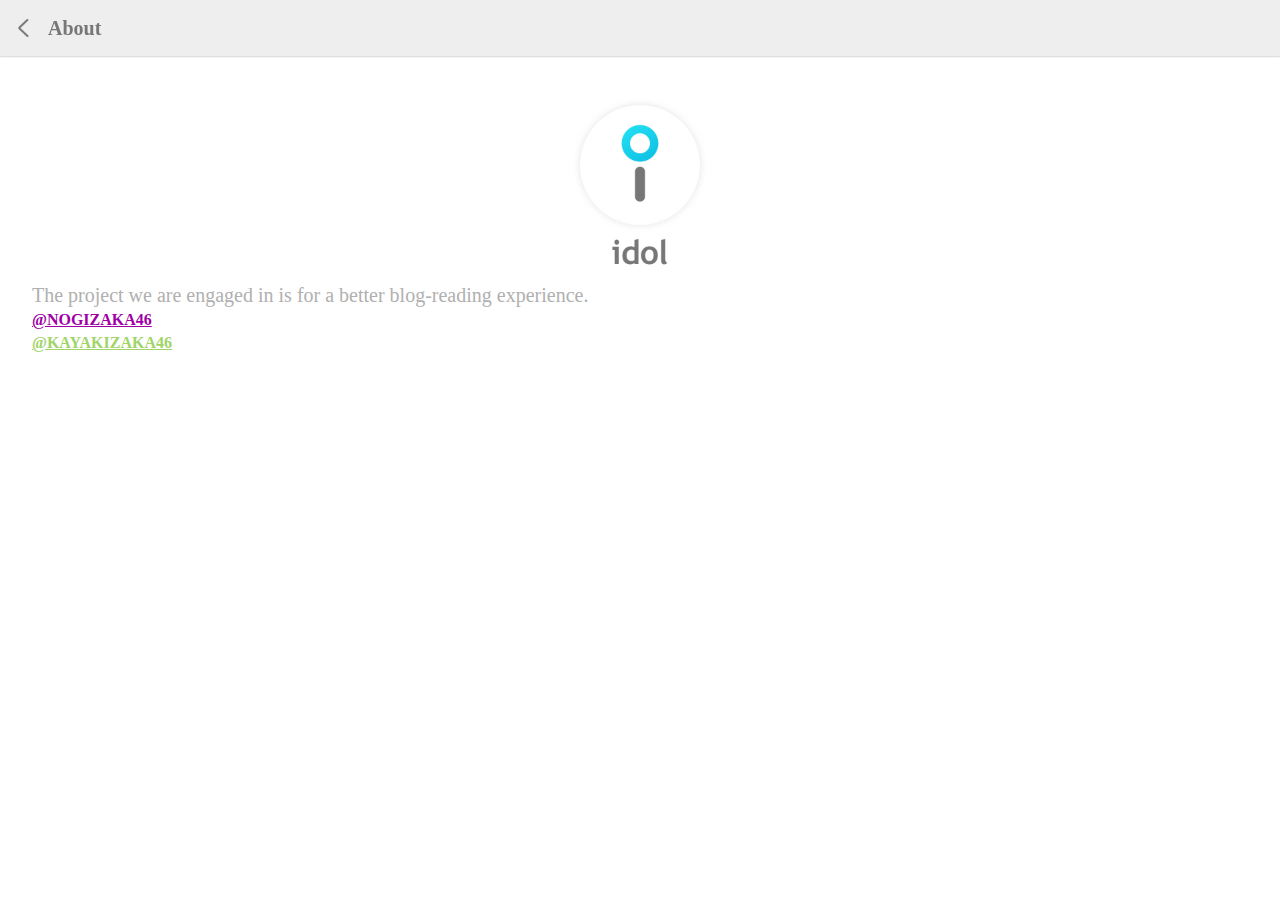
<file: static/pwa-about.html>
<!DOCTYPE html>
<meta charset="UTF-8" />
<meta name="theme-color" content="#eeeeee">
<meta name="viewport" content="width=device-width, initial-scale=1.0, maximum-scale=1.0, user-scalable=0">
<meta name="mobile-web-app-capable" content="yes">
<html>
<head>
<title>about</title>
<link rel="shortcut icon" href="/static/favicon.ico"/>
<link rel="bookmark" href="/static/favicon.ico"/>
<link rel="stylesheet" type="text/css" href="/static/pwa-about.css" />
<script>
</script>
</head>
<body>
	<div id="topbar">
		<div id="back" onclick="javascript:history.back(-1);"></div>
		<div id="title">About</div>
	</div>
	<div id="logo"></div>
	<div id="description">
		The project we are engaged in is for a better blog-reading experience.<br>
		<a id="nogi" href="http://blog.nogizaka46.com/">@NOGIZAKA46</a><br>
		<a id="keyaki" href="http://www.keyakizaka46.com/s/k46o/diary/member?ima=0000">@KAYAKIZAKA46</a>
	</div>	
	<!--<div id="forward">Android application is coming soon.</div>-->
</body>
</html>
</file>
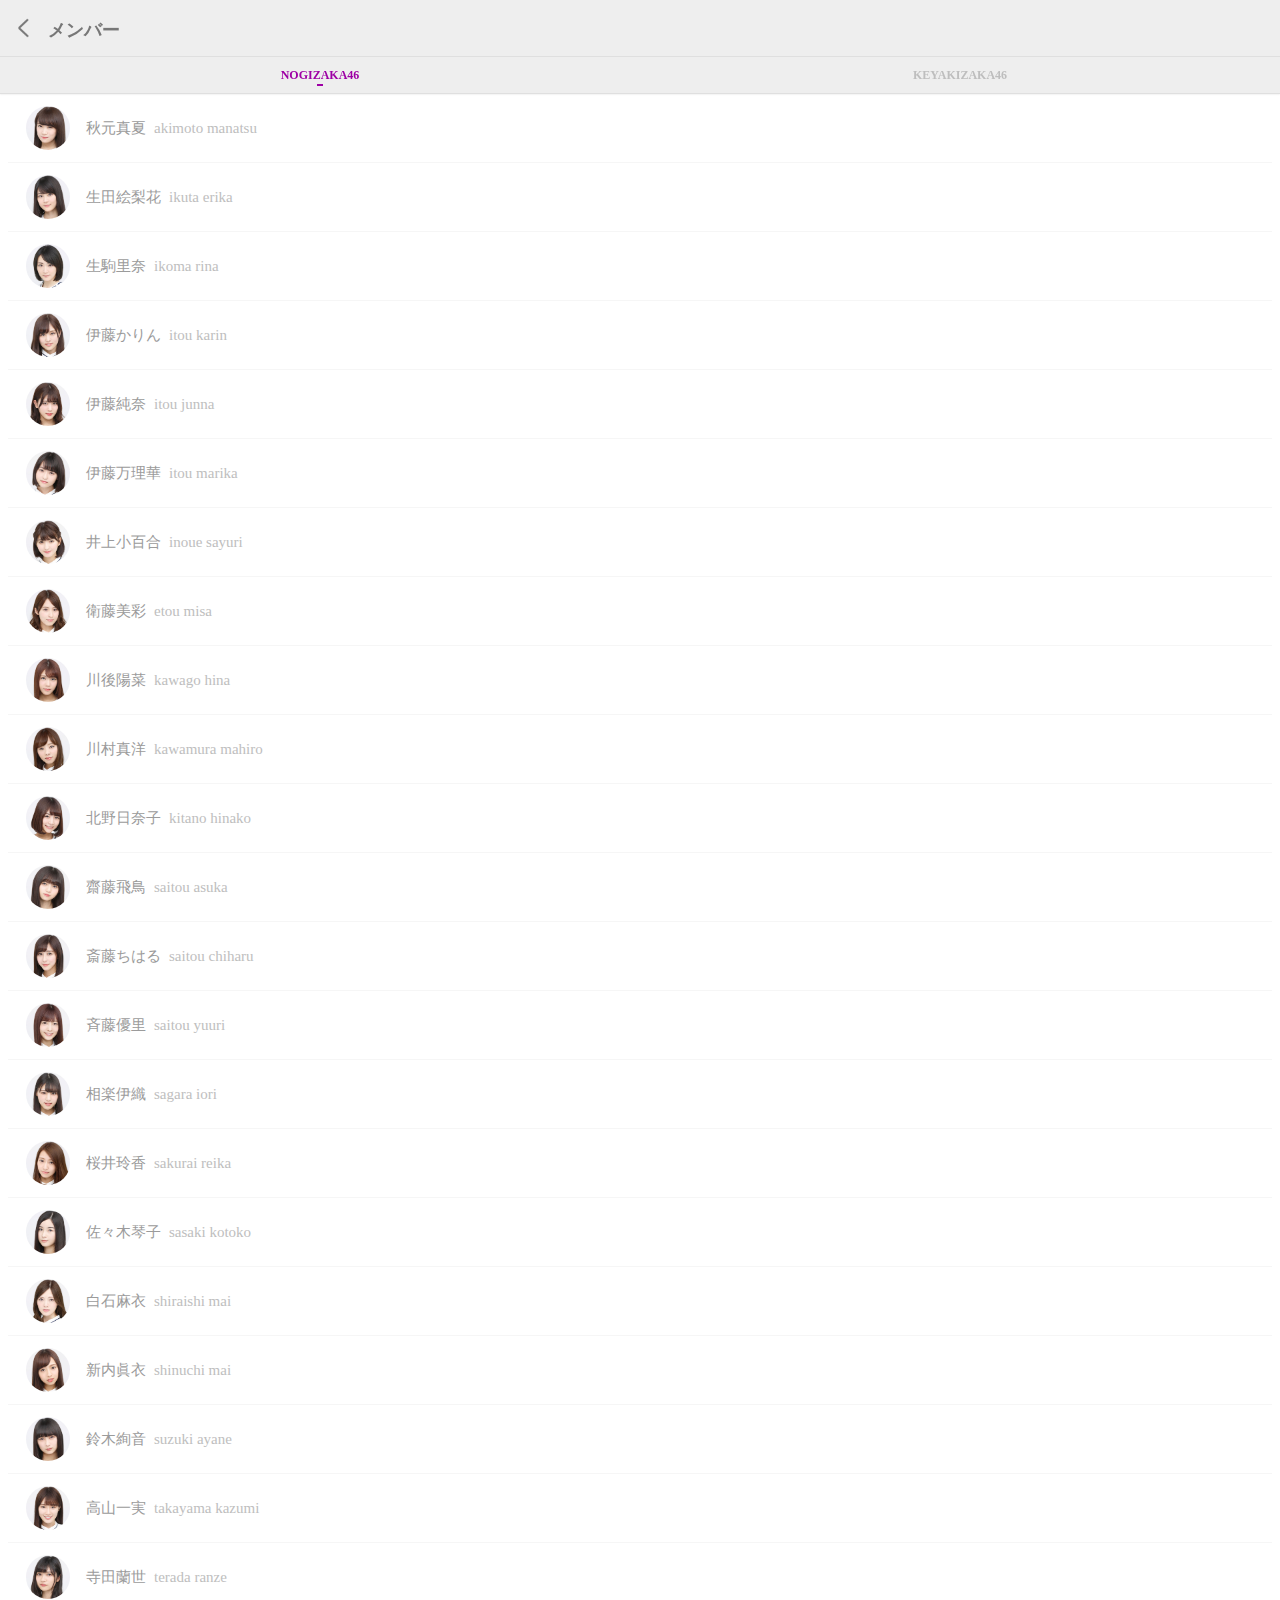
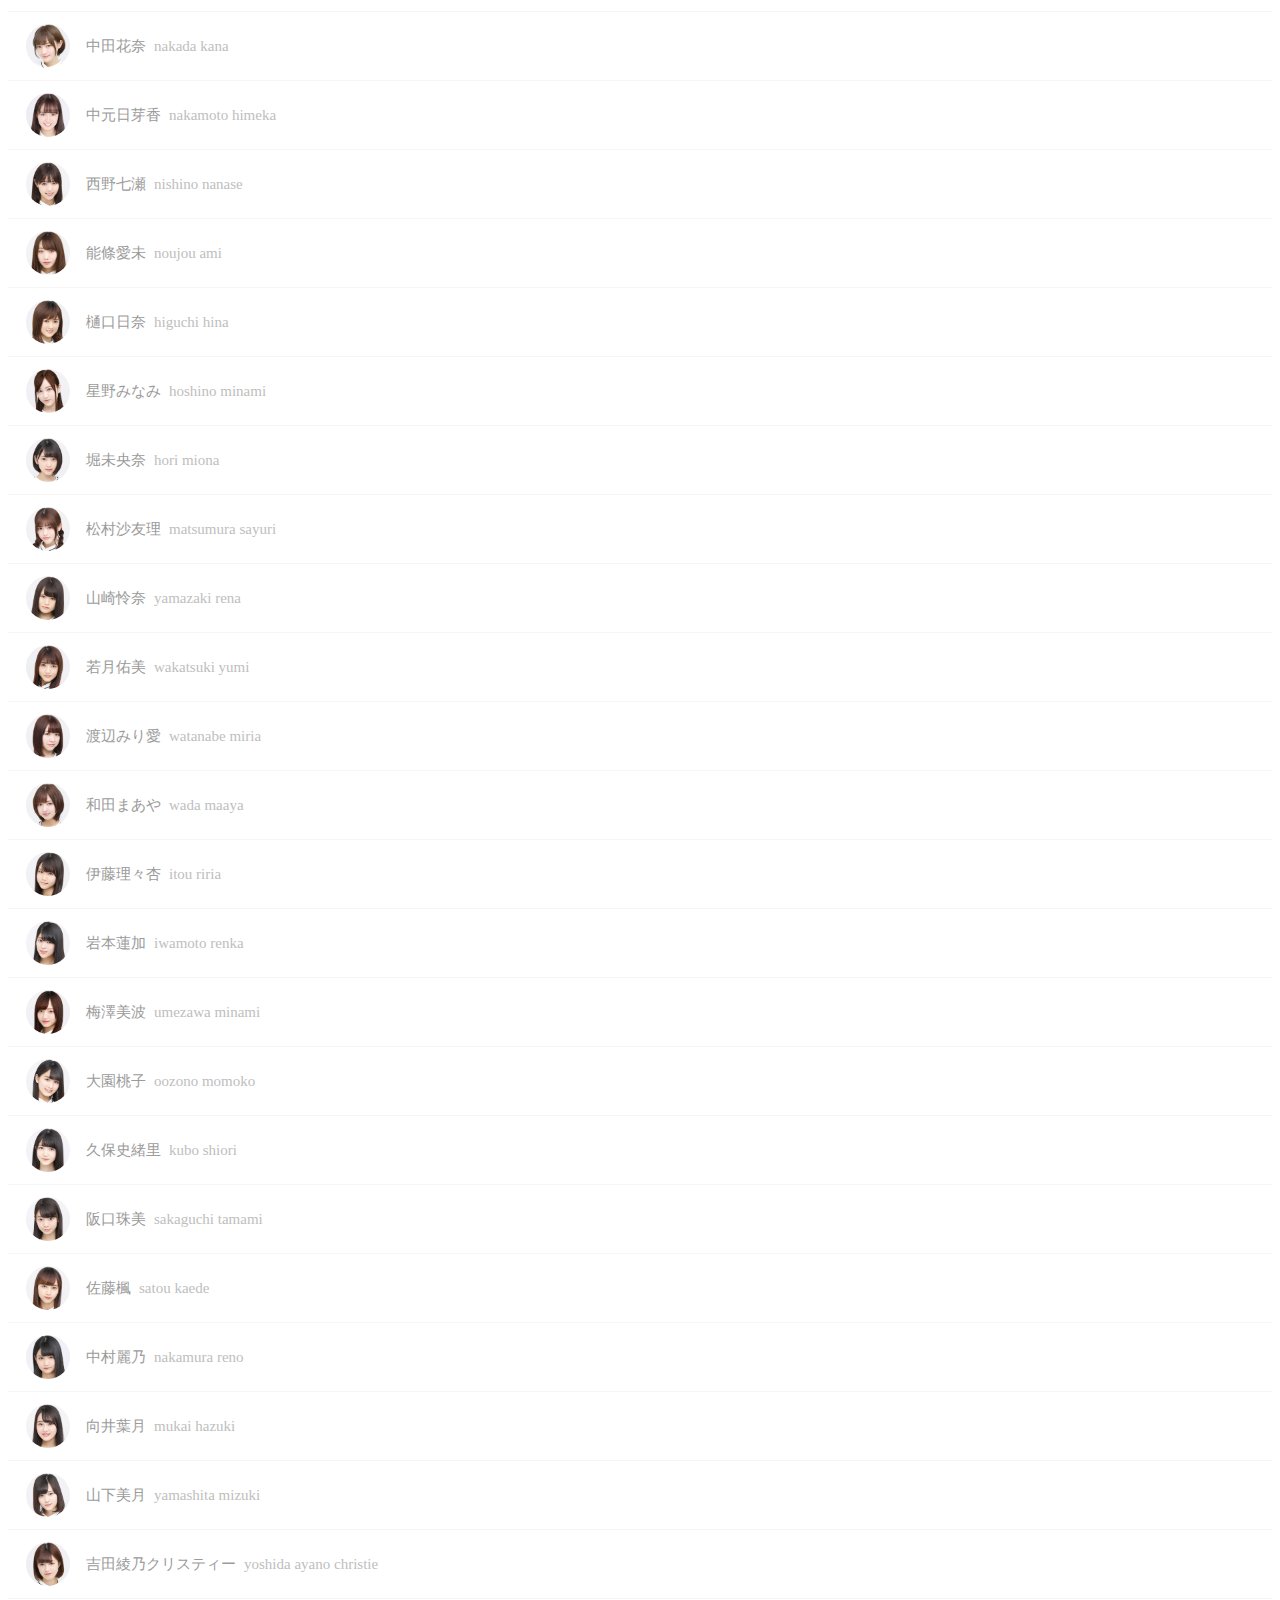
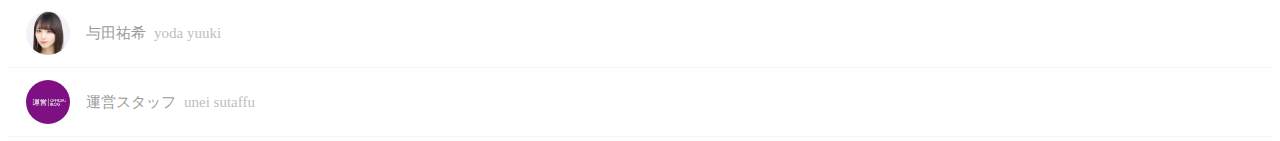
<file: static/pwa-group.html>
<!DOCTYPE html>
<meta charset="UTF-8" />
<meta name="theme-color" content="#eeeeee">
<meta name="viewport" content="width=device-width, initial-scale=1.0, maximum-scale=1.0, user-scalable=0">
<meta name="mobile-web-app-capable" content="yes">
<html>
<head>
<title>メンバー</title>
<link rel="shortcut icon" href="/static/favicon.ico"/>
<link rel="bookmark" href="/static/favicon.ico"/>
<link rel="stylesheet" type="text/css" href="/static/pwa-group.css" />
<script type="text/javascript">
var scrolldelay;
var state;
function statusCheck(){
	if(history.state!=null)
	{
		if(history.state.group=="nogizaka")
		{
			nogiTab();
		}
		else if(history.state.group=="keyakizaka")
		{
			keyakiTab();
		}
	}
}
function pageScroll(){
	if(document.documentElement.scrollTop+document.body.scrollTop==0){
		clearTimeout(scrolldelay);
	}
	else{
		window.scrollBy(0,-70);
		scrolldelay=setTimeout('pageScroll()',10);
	}
}
function nogiTab(){
	document.getElementById("nogimember").style.display="block";
	document.getElementById("keyakimember").style.display="none";
	document.getElementById("nogi").style.color="#9E00A5";
	document.getElementById("keyaki").style.color="#BEBEBE";
	document.getElementById("line-nogi").style.visibility="visible";
	document.getElementById("line-keyaki").style.visibility="hidden";
	history.replaceState({"group":"nogizaka"}, null, null);
}
function keyakiTab(){
	document.getElementById("nogimember").style.display="none";
	document.getElementById("keyakimember").style.display="block";
	document.getElementById("nogi").style.color="#BEBEBE";
	document.getElementById("keyaki").style.color="#A0D468";
	document.getElementById("line-nogi").style.visibility="hidden";
	document.getElementById("line-keyaki").style.visibility="visible";
	history.replaceState({"group":"keyakizaka"}, null, null);
}
function touch(){
	var startx;
	var starty;
	var endx;
	var endy;
	var el=document.getElementById('list');
	function cons(){
		if(Math.abs(starty-endy)<80)
		{
			if(startx-endx>80){
				keyakiTab();
			}
			else if(endx-startx>80){
				nogiTab();
			}
		}
	}
	el.addEventListener('touchstart',function(e){
		startx = e.targetTouches[0].pageX;
		starty = e.targetTouches[0].pageY;
	});
	el.addEventListener('touchend',function(e){
		endx = e.changedTouches[0].pageX;
		endy = e.changedTouches[0].pageY;
		cons();
	});
}
function start2do()
{
	touch();
	statusCheck();
}
function docReady(cb) {
	if (document.readyState != 'loading')
	{
		cb();
	}
	else
	{
		document.addEventListener('DOMContentLoaded', cb);
	}
}
docReady(start2do);
</script>
</head>
<body>
<div id="topbar">
	<div id="titlebar" onclick="pageScroll();">
		<div id="back" onclick="event.cancelBubble = true;javascript:history.back(-1);"></div>
		<div id="title">メンバー</div>
	</div>	
	<div id="tabbar">
		<div class="tab" id="nogi" onclick="nogiTab()">
			NOGIZAKA46
			<div id="line-nogi"></div>
		</div>
		<div class="tab" id="keyaki" onclick="keyakiTab()">
			KEYAKIZAKA46
			<div id="line-keyaki"></div>
		</div>		
	</div>
</div>
<div id="list">
<div id="nogimember">
<div class="member" onclick="window.location.href='/akimoto-manatsu'">
	<div class="avatar" style="background-image:url(/avatar/akimoto-manatsu.jpg)"></div>
	<div class="name">秋元真夏</div>
	<div class="rome">akimoto manatsu</div>
</div>
<div class="member" onclick="window.location.href='/ikuta-erika'">
	<div class="avatar" style="background-image:url(/avatar/ikuta-erika.jpg)"></div>
	<div class="name">生田絵梨花</div>
	<div class="rome">ikuta erika</div>
</div>
<div class="member" onclick="window.location.href='/ikoma-rina'">
	<div class="avatar" style="background-image:url(/avatar/ikoma-rina.jpg)"></div>
	<div class="name">生駒里奈</div>
	<div class="rome">ikoma rina</div>
</div>
<div class="member" onclick="window.location.href='/itou-karin'">
	<div class="avatar" style="background-image:url(/avatar/itou-karin.jpg)"></div>
	<div class="name">伊藤かりん</div>
	<div class="rome">itou karin</div>
</div>
<div class="member" onclick="window.location.href='/itou-junna'">
	<div class="avatar" style="background-image:url(/avatar/itou-junna.jpg)"></div>
	<div class="name">伊藤純奈</div>
	<div class="rome">itou junna</div>
</div>
<div class="member" onclick="window.location.href='/itou-marika'">
	<div class="avatar" style="background-image:url(/avatar/itou-marika.jpg)"></div>
	<div class="name">伊藤万理華</div>
	<div class="rome">itou marika</div>
</div>
<div class="member" onclick="window.location.href='/inoue-sayuri'">
	<div class="avatar" style="background-image:url(/avatar/inoue-sayuri.jpg)"></div>
	<div class="name">井上小百合</div>
	<div class="rome">inoue sayuri</div>
</div>
<div class="member" onclick="window.location.href='/etou-misa'">
	<div class="avatar" style="background-image:url(/avatar/etou-misa.jpg)"></div>
	<div class="name">衛藤美彩</div>
	<div class="rome">etou misa</div>
</div>
<div class="member" onclick="window.location.href='/kawago-hina'">
	<div class="avatar" style="background-image:url(/avatar/kawago-hina.jpg)"></div>
	<div class="name">川後陽菜</div>
	<div class="rome">kawago hina</div>
</div>
<div class="member" onclick="window.location.href='/kawamura-mahiro'">
	<div class="avatar" style="background-image:url(/avatar/kawamura-mahiro.jpg)"></div>
	<div class="name">川村真洋</div>
	<div class="rome">kawamura mahiro</div>
</div>
<div class="member" onclick="window.location.href='/kitano-hinako'">
	<div class="avatar" style="background-image:url(/avatar/kitano-hinako.jpg)"></div>
	<div class="name">北野日奈子</div>
	<div class="rome">kitano hinako</div>
</div>
<div class="member" onclick="window.location.href='/saitou-asuka'">
	<div class="avatar" style="background-image:url(/avatar/saitou-asuka.jpg)"></div>
	<div class="name">齋藤飛鳥</div>
	<div class="rome">saitou asuka</div>
</div>
<div class="member" onclick="window.location.href='/saitou-chiharu'">
	<div class="avatar" style="background-image:url(/avatar/saitou-chiharu.jpg)"></div>
	<div class="name">斎藤ちはる</div>
	<div class="rome">saitou chiharu</div>
</div>
<div class="member" onclick="window.location.href='/saitou-yuuri'">
	<div class="avatar" style="background-image:url(/avatar/saitou-yuuri.jpg)"></div>
	<div class="name">斉藤優里</div>
	<div class="rome">saitou yuuri</div>
</div>
<div class="member" onclick="window.location.href='/sagara-iori'">
	<div class="avatar" style="background-image:url(/avatar/sagara-iori.jpg)"></div>
	<div class="name">相楽伊織</div>
	<div class="rome">sagara iori</div>
</div>
<div class="member" onclick="window.location.href='/sakurai-reika'">
	<div class="avatar" style="background-image:url(/avatar/sakurai-reika.jpg)"></div>
	<div class="name">桜井玲香</div>
	<div class="rome">sakurai reika</div>
</div>
<div class="member" onclick="window.location.href='/sasaki-kotoko'">
	<div class="avatar" style="background-image:url(/avatar/sasaki-kotoko.jpg)"></div>
	<div class="name">佐々木琴子</div>
	<div class="rome">sasaki kotoko</div>
</div>
<div class="member" onclick="window.location.href='/shiraishi-mai'">
	<div class="avatar" style="background-image:url(/avatar/shiraishi-mai.jpg)"></div>
	<div class="name">白石麻衣</div>
	<div class="rome">shiraishi mai</div>
</div>
<div class="member" onclick="window.location.href='/shinuchi-mai'">
	<div class="avatar" style="background-image:url(/avatar/shinuchi-mai.jpg)"></div>
	<div class="name">新内眞衣</div>
	<div class="rome">shinuchi mai</div>
</div>
<div class="member" onclick="window.location.href='/suzuki-ayane'">
	<div class="avatar" style="background-image:url(/avatar/suzuki-ayane.jpg)"></div>
	<div class="name">鈴木絢音</div>
	<div class="rome">suzuki ayane</div>
</div>
<div class="member" onclick="window.location.href='/takayama-kazumi'">
	<div class="avatar" style="background-image:url(/avatar/takayama-kazumi.jpg)"></div>
	<div class="name">高山一実</div>
	<div class="rome">takayama kazumi</div>
</div>
<div class="member" onclick="window.location.href='/terada-ranze'">
	<div class="avatar" style="background-image:url(/avatar/terada-ranze.jpg)"></div>
	<div class="name">寺田蘭世</div>
	<div class="rome">terada ranze</div>
</div>
<div class="member" onclick="window.location.href='/nakada-kana'">
	<div class="avatar" style="background-image:url(/avatar/nakada-kana.jpg)"></div>
	<div class="name">中田花奈</div>
	<div class="rome">nakada kana</div>
</div>
<div class="member" onclick="window.location.href='/nakamoto-himeka'">
	<div class="avatar" style="background-image:url(/avatar/nakamoto-himeka.jpg)"></div>
	<div class="name">中元日芽香</div>
	<div class="rome">nakamoto himeka</div>
</div>
<div class="member" onclick="window.location.href='/nishino-nanase'">
	<div class="avatar" style="background-image:url(/avatar/nishino-nanase.jpg)"></div>
	<div class="name">西野七瀬</div>
	<div class="rome">nishino nanase</div>
</div>
<div class="member" onclick="window.location.href='/noujou-ami'">
	<div class="avatar" style="background-image:url(/avatar/noujou-ami.jpg)"></div>
	<div class="name">能條愛未</div>
	<div class="rome">noujou ami</div>
</div>
<!--<div class="member" onclick="window.location.href='/hashimoto-nanami'">
	<div class="avatar" style="background-image:url(/avatar/hashimoto-nanami.jpg)"></div>
	<div class="name">橋本奈々未</div>
	<div class="rome">hashimoto nanami</div>
</div>-->
<div class="member" onclick="window.location.href='/higuchi-hina'">
	<div class="avatar" style="background-image:url(/avatar/higuchi-hina.jpg)"></div>
	<div class="name">樋口日奈</div>
	<div class="rome">higuchi hina</div>
</div>
<div class="member" onclick="window.location.href='/hoshino-minami'">
	<div class="avatar" style="background-image:url(/avatar/hoshino-minami.jpg)"></div>
	<div class="name">星野みなみ</div>
	<div class="rome">hoshino minami</div>
</div>
<div class="member" onclick="window.location.href='/hori-miona'">
	<div class="avatar" style="background-image:url(/avatar/hori-miona.jpg)"></div>
	<div class="name">堀未央奈</div>
	<div class="rome">hori miona</div>
</div>
<div class="member" onclick="window.location.href='/matsumura-sayuri'">
	<div class="avatar" style="background-image:url(/avatar/matsumura-sayuri.jpg)"></div>
	<div class="name">松村沙友理</div>
	<div class="rome">matsumura sayuri</div>
</div>
<div class="member" onclick="window.location.href='/yamazaki-rena'">
	<div class="avatar" style="background-image:url(/avatar/yamazaki-rena.jpg)"></div>
	<div class="name">山崎怜奈</div>
	<div class="rome">yamazaki rena</div>
</div>
<div class="member" onclick="window.location.href='/wakatsuki-yumi'">
	<div class="avatar" style="background-image:url(/avatar/wakatsuki-yumi.jpg)"></div>
	<div class="name">若月佑美</div>
	<div class="rome">wakatsuki yumi</div>
</div>
<div class="member" onclick="window.location.href='/watanabe-miria'">
	<div class="avatar" style="background-image:url(/avatar/watanabe-miria.jpg)"></div>
	<div class="name">渡辺みり愛</div>
	<div class="rome">watanabe miria</div>
</div>
<div class="member" onclick="window.location.href='/wada-maaya'">
	<div class="avatar" style="background-image:url(/avatar/wada-maaya.jpg)"></div>
	<div class="name">和田まあや</div>
	<div class="rome">wada maaya</div>
</div>
<!-- <div class="member" onclick="window.location.href='/sankisei'">
	<div class="avatar" style="background-image:url(/avatar/sankisei.jpg)"></div>
	<div class="name">３期生</div>
	<div class="rome">sankisei</div>
</div> -->
<div class="member" onclick="window.location.href='/itou-riria'">
	<div class="avatar" style="background-image:url(/avatar/itou-riria.jpg)"></div>
	<div class="name">伊藤理々杏</div>
	<div class="rome">itou riria</div>
</div>
<div class="member" onclick="window.location.href='/iwamoto-renka'">
	<div class="avatar" style="background-image:url(/avatar/iwamoto-renka.jpg)"></div>
	<div class="name">岩本蓮加</div>
	<div class="rome">iwamoto renka</div>
</div>
<div class="member" onclick="window.location.href='/umezawa-minami'">
	<div class="avatar" style="background-image:url(/avatar/umezawa-minami.jpg)"></div>
	<div class="name">梅澤美波</div>
	<div class="rome">umezawa minami</div>
</div>
<div class="member" onclick="window.location.href='/oozono-momoko'">
	<div class="avatar" style="background-image:url(/avatar/oozono-momoko.jpg)"></div>
	<div class="name">大園桃子</div>
	<div class="rome">oozono momoko</div>
</div>
<div class="member" onclick="window.location.href='/kubo-shiori'">
	<div class="avatar" style="background-image:url(/avatar/kubo-shiori.jpg)"></div>
	<div class="name">久保史緒里</div>
	<div class="rome">kubo shiori</div>
</div>
<div class="member" onclick="window.location.href='/sakaguchi-tamami'">
	<div class="avatar" style="background-image:url(/avatar/sakaguchi-tamami.jpg)"></div>
	<div class="name">阪口珠美</div>
	<div class="rome">sakaguchi tamami</div>
</div>
<div class="member" onclick="window.location.href='/satou-kaede'">
	<div class="avatar" style="background-image:url(/avatar/satou-kaede.jpg)"></div>
	<div class="name">佐藤楓</div>
	<div class="rome">satou kaede</div>
</div>
<div class="member" onclick="window.location.href='/nakamura-reno'">
	<div class="avatar" style="background-image:url(/avatar/nakamura-reno.jpg)"></div>
	<div class="name">中村麗乃</div>
	<div class="rome">nakamura reno</div>
</div>
<div class="member" onclick="window.location.href='/mukai-hazuki'">
	<div class="avatar" style="background-image:url(/avatar/mukai-hazuki.jpg)"></div>
	<div class="name">向井葉月</div>
	<div class="rome">mukai hazuki</div>
</div>
<div class="member" onclick="window.location.href='/yamashita-mizuki'">
	<div class="avatar" style="background-image:url(/avatar/yamashita-mizuki.jpg)"></div>
	<div class="name">山下美月</div>
	<div class="rome">yamashita mizuki</div>
</div>
<div class="member" onclick="window.location.href='/yoshida-ayano-christie'">
	<div class="avatar" style="background-image:url(/avatar/yoshida-ayano-christie.jpg)"></div>
	<div class="name">吉田綾乃クリスティー</div>
        <div class="rome">yoshida ayano christie</div>
</div>
<div class="member" onclick="window.location.href='/yoda-yuuki'">
	<div class="avatar" style="background-image:url(/avatar/yoda-yuuki.jpg)"></div>
	<div class="name">与田祐希</div>
	<div class="rome">yoda yuuki</div>
</div>
<div class="member" onclick="window.location.href='/unei-sutaffu'">
	<div class="avatar" style="background-image:url(/avatar/unei-sutaffu.jpg)"></div>
	<div class="name">運営スタッフ</div>
	<div class="rome">unei sutaffu</div>
</div>
</div>
<div id="keyakimember">
<div class="member" onclick="window.location.href='/ishimori-nijika'">
	<div class="avatar" style="background-image:url(/avatar/ishimori-nijika.jpg)"></div>
	<div class="name">石森虹花</div>
	<div class="rome">ishimori nijika</div>
</div>
<div class="member" onclick="window.location.href='/imaizumi-yui'">
	<div class="avatar" style="background-image:url(/avatar/imaizumi-yui.jpg)"></div>
	<div class="name">今泉佑唯</div>
	<div class="rome">imaizumi yui</div>
</div>
<div class="member" onclick="window.location.href='/uemura-rina'">
	<div class="avatar" style="background-image:url(/avatar/uemura-rina.jpg)"></div>
	<div class="name">上村莉菜</div>
	<div class="rome">uemura rina</div>
</div>
<div class="member" onclick="window.location.href='/ozeki-rika'">
	<div class="avatar" style="background-image:url(/avatar/ozeki-rika.jpg)"></div>
	<div class="name">尾関梨香</div>
	<div class="rome">ozeki rika</div>
</div>
<div class="member" onclick="window.location.href='/oda-nana'">
	<div class="avatar" style="background-image:url(/avatar/oda-nana.jpg)"></div>
	<div class="name">織田奈那</div>
	<div class="rome">oda nana</div>
</div>
<div class="member" onclick="window.location.href='/koike-minami'">
	<div class="avatar" style="background-image:url(/avatar/koike-minami.jpg)"></div>
	<div class="name">小池美波</div>
	<div class="rome">koike minami</div>
</div>
<div class="member" onclick="window.location.href='/kobayashi-yui'">
	<div class="avatar" style="background-image:url(/avatar/kobayashi-yui.jpg)"></div>
	<div class="name">小林由依</div>
	<div class="rome">kobayashi yui</div>
</div>
<div class="member" onclick="window.location.href='/saitou-fuyuka'">
	<div class="avatar" style="background-image:url(/avatar/saitou-fuyuka.jpg)"></div>
	<div class="name">齋藤冬優花</div>
	<div class="rome">saitou fuyuka</div>
</div>
<div class="member" onclick="window.location.href='/satou-shiori'">
	<div class="avatar" style="background-image:url(/avatar/satou-shiori.jpg)"></div>
	<div class="name">佐藤詩織</div>
	<div class="rome">satou shiori</div>
</div>
<div class="member" onclick="window.location.href='/shida-manaka'">
	<div class="avatar" style="background-image:url(/avatar/shida-manaka.jpg)"></div>
	<div class="name">志田愛佳</div>
	<div class="rome">shida manaka</div>
</div>
<div class="member" onclick="window.location.href='/sugai-yuuka'">
	<div class="avatar" style="background-image:url(/avatar/sugai-yuuka.jpg)"></div>
	<div class="name">菅井友香</div>
	<div class="rome">sugai yuuka</div>
</div>
<div class="member" onclick="window.location.href='/suzumoto-miyu'">
	<div class="avatar" style="background-image:url(/avatar/suzumoto-miyu.jpg)"></div>
	<div class="name">鈴本美愉</div>
	<div class="rome">suzumoto miyu</div>
</div>
<div class="member" onclick="window.location.href='/nagasawa-nanako'">
	<div class="avatar" style="background-image:url(/avatar/nagasawa-nanako.jpg)"></div>
	<div class="name">長沢菜々香</div>
	<div class="rome">nagasawa nanako</div>
</div>
<div class="member" onclick="window.location.href='/habu-mizuho'">
	<div class="avatar" style="background-image:url(/avatar/habu-mizuho.jpg)"></div>
	<div class="name">土生瑞穂</div>
	<div class="rome">habu mizuho</div>
</div>
<div class="member" onclick="window.location.href='/harada-aoi'">
	<div class="avatar" style="background-image:url(/avatar/harada-aoi.jpg)"></div>
	<div class="name">原田葵</div>
	<div class="rome">harada aoi</div>
</div>
<div class="member" onclick="window.location.href='/hirate-yurina'">
	<div class="avatar" style="background-image:url(/avatar/hirate-yurina.jpg)"></div>
	<div class="name">平手友梨奈</div>
	<div class="rome">hirate yurina</div>
</div>
<div class="member" onclick="window.location.href='/moriya-akane'">
	<div class="avatar" style="background-image:url(/avatar/moriya-akane.jpg)"></div>
	<div class="name">守屋茜</div>
	<div class="rome">moriya akane</div>
</div>
<div class="member" onclick="window.location.href='/yonetani-nanami'">
	<div class="avatar" style="background-image:url(/avatar/yonetani-nanami.jpg)"></div>
	<div class="name">米谷奈々未</div>
	<div class="rome">yonetani nanami</div>
</div>
<div class="member" onclick="window.location.href='/watanabe-rika'">
	<div class="avatar" style="background-image:url(/avatar/watanabe-rika.jpg)"></div>
	<div class="name">渡辺梨加</div>
	<div class="rome">watanabe rika</div>
</div>
<div class="member" onclick="window.location.href='/watanabe-risa'">
	<div class="avatar" style="background-image:url(/avatar/watanabe-risa.jpg)"></div>
	<div class="name">渡邉理佐</div>
	<div class="rome">watanabe risa</div>
</div>
<div class="member" onclick="window.location.href='/iguchi-mao'">
	<div class="avatar" style="background-image:url(/avatar/iguchi-mao.jpg)"></div>
	<div class="name">井口眞緒</div>
	<div class="rome">iguchi mao</div>
</div>
<div class="member" onclick="window.location.href='/ushio-sarina'">
	<div class="avatar" style="background-image:url(/avatar/ushio-sarina.jpg)"></div>
	<div class="name">潮紗理菜</div>
	<div class="rome">ushio sarina</div>
</div>
<div class="member" onclick="window.location.href='/kakizaki-memi'">
	<div class="avatar" style="background-image:url(/avatar/kakizaki-memi.jpg)"></div>
	<div class="name">柿崎芽実</div>
	<div class="rome">kakizaki memi</div>
</div>
<div class="member" onclick="window.location.href='/kageyama-yuuka'">
	<div class="avatar" style="background-image:url(/avatar/kageyama-yuuka.jpg)"></div>
	<div class="name">影山優佳</div>
	<div class="rome">kageyama yuuka</div>
</div>
<div class="member" onclick="window.location.href='/katou-shiho'">
	<div class="avatar" style="background-image:url(/avatar/katou-shiho.jpg)"></div>
	<div class="name">加藤史帆</div>
	<div class="rome">katou shiho</div>
</div>
<div class="member" onclick="window.location.href='/saitou-kyouko'">
	<div class="avatar" style="background-image:url(/avatar/saitou-kyouko.jpg)"></div>
	<div class="name">齊藤京子</div>
	<div class="rome">saitou kyouko</div>
</div>
<div class="member" onclick="window.location.href='/sasaki-kumi'">
	<div class="avatar" style="background-image:url(/avatar/sasaki-kumi.jpg)"></div>
	<div class="name">佐々木久美</div>
	<div class="rome">sasaki kumi</div>
</div>
<div class="member" onclick="window.location.href='/sasaki-mirei'">
	<div class="avatar" style="background-image:url(/avatar/sasaki-mirei.jpg)"></div>
	<div class="name">佐々木美玲</div>
	<div class="rome">sasaki mirei</div>
</div>
<div class="member" onclick="window.location.href='/takase-mana'">
	<div class="avatar" style="background-image:url(/avatar/takase-mana.jpg)"></div>
	<div class="name">高瀬愛奈</div>
	<div class="rome">takase mana</div>
</div>
<div class="member" onclick="window.location.href='/takamoto-ayaka'">
	<div class="avatar" style="background-image:url(/avatar/takamoto-ayaka.jpg)"></div>
	<div class="name">高本彩花</div>
	<div class="rome">takamoto ayaka</div>
</div>
<div class="member" onclick="window.location.href='/nagahama-neru'">
	<div class="avatar" style="background-image:url(/avatar/nagahama-neru.jpg)"></div>
	<div class="name">長濱ねる</div>
	<div class="rome">nagahama neru</div>
</div>
<div class="member" onclick="window.location.href='/higashimura-mei'">
	<div class="avatar" style="background-image:url(/avatar/higashimura-mei.jpg)"></div>
	<div class="name">東村芽依</div>
	<div class="rome">higashimura mei</div>
</div>
</div>
</div>
</body>
</html>
</file>
<file: static/pwa-about.css>
body{
	margin: 0;
	font-family:"roboto","Trebuchet MS", "Hiragino Kaku Gothic Pro";
	-webkit-user-select: none;
	-moz-user-select: none;
	-ms-user-select: none;
	user-select: none;
}
#topbar{
	position: fixed;
	top: 0;
	width: 100%;
	height: 56px;
	border-bottom: 1px solid #dfdfdf;
	box-shadow: 0px 0px 2px #dfdfdf;
	background-color: #eeeeee;
}
#back{
	height: 28px;
	width: 28px;
	background-size: 28px 28px;
	background-repeat: no-repeat;
	background-position: center center;
	display: inline-block;
	padding: 14px 10px;
	float: left;
	background-image: url(/static/ic_back.png);
}
#back:active{
	margin:10px 6px;
	padding:0;
	height:36px;
	width:36px;
	background-color:#e2e2e2;
	border-radius:18px;
}
#title{
        float: left;
        display: inline-block;
        font-size:20px;
        font-weight:bold;
        height: 56px;
        line-height: 56px;
        color: #777777;
}
#logo{
	margin-top:96px;
	margin-bottom:8px;
	height: 180px;
	width: 100%;
	background-image: url(/static/about.jpg);
	background-size: 160px 180px;
	background-repeat: no-repeat;
	background-position: center;

}
#description{
	margin: 0 32px;
	font-size:20px;
	color:#b0b0b0;
	margin-bottom:6px;
}

a#nogi,a#nogi:visited,a#nogi:hover,a#nogi:active{
	font-size:16px;
	font-weight:bold;
	color:#9E00A5 !important;
}
a#keyaki,a#keyaki:visited,a#keyaki:hover,a#keyaki:active{
	font-weight:bold;
	font-size:16px;
	color:#A0D468 !important;
}
#forward{
	width:100%;
	color:#cbcbcb;
	margin-bottom:12px;
	font-size:14px;
	margin-top:120px;
	text-align:center;
}
</file>
<file: static/pwa-group.css>
body{
	margin: 0;
	font-family:"roboto","Trebuchet MS", "Hiragino Kaku Gothic Pro";
	-webkit-user-select: none;
	-moz-user-select: none;
	-ms-user-select: none;
	user-select: none;
}
#list{
	margin-top: 94px;
	margin-bottom: 4px;
}
#topbar{
	position: fixed;
	top: 0;
	width: 100%;
	height: 93px;
	border-bottom: 1px solid #dfdfdf;
	box-shadow: 0px 0px 2px #dfdfdf;
	background-color: #eeeeee;
}
#titlebar{
	height: 56px;
	border-bottom: 1px solid #dfdfdf;
}
#back{
	height: 28px;
	width: 28px;
	background-size: 28px 28px;
	background-repeat: no-repeat;
	background-position: center center;
	display: inline-block;
	padding: 14px 10px;
	float: left;
	background-image: url(/static/ic_back.png);
}
#back:active{
	margin:10px 6px;
	padding:0;
	height:36px;
	width:36px;
	background-color:#e2e2e2;
	border-radius:18px;
}
#title{
	float: left;
	display: inline-block;
	position: relative;
	top: 2px;
	font-size:18px;
	font-weight:bold;
	height: 56px;
	line-height: 56px;
	color: #777777;
}
#tabbar{
	height: 36px;
}
.tab{
	width: 50%;
	text-align: center;
	font-weight: bold;
	font-size: 12px;
	height: 25px;
	padding-top: 11px;
}
.tab:active{
	background-color: #e6e6e6;
}
.tab#keyaki{
	float: right;
	color: #bebebe;
}
.tab#nogi{
	float: left;
	color: #9E00A5;
}
#line-nogi,#line-keyaki{
	margin-top: 1px !important;
	height: 2px;
	width: 6px;
	margin: 0 auto;
}
#line-nogi{
	background-color: #9E00A5;
}
#line-keyaki{
	visibility: hidden;
	background-color: #A0D468;
}

.member{
	height: 68px;
	margin: 0 8px;
	border-bottom: 1px solid #f6f6f6;
	overflow: hidden;
}
.member:active{
	margin:0;
	padding: 0 8px;
	background-color:#f7f7f7;
}
.avatar,.name,.rome{
	float: left;
	display: inline-block;
	vertical-align: top;
}
.name,.rome{
	color: #bebebe;
	line-height: 68px;
	font-size: 15px;
}
.name{
	color: #9b9b9b;
	margin-right: 8px;
}
.avatar{
	width: 44px;
	height: 44px;
	margin: 12px 16px 12px 18px;
	border-radius: 22px;
	background-size: 44px;
	background-repeat: no-repeat;
	background-position: center 0;
}
/*#keyakimember > div > div.avatar{
	background-size: 72px;
	background-position:center -3px;
}
#nogimember >  div > div.avatar{ 
	background-size: 44px; 
	background-position: center 0;
}*/
#keyakimember{
	display:none;
}
</file>
